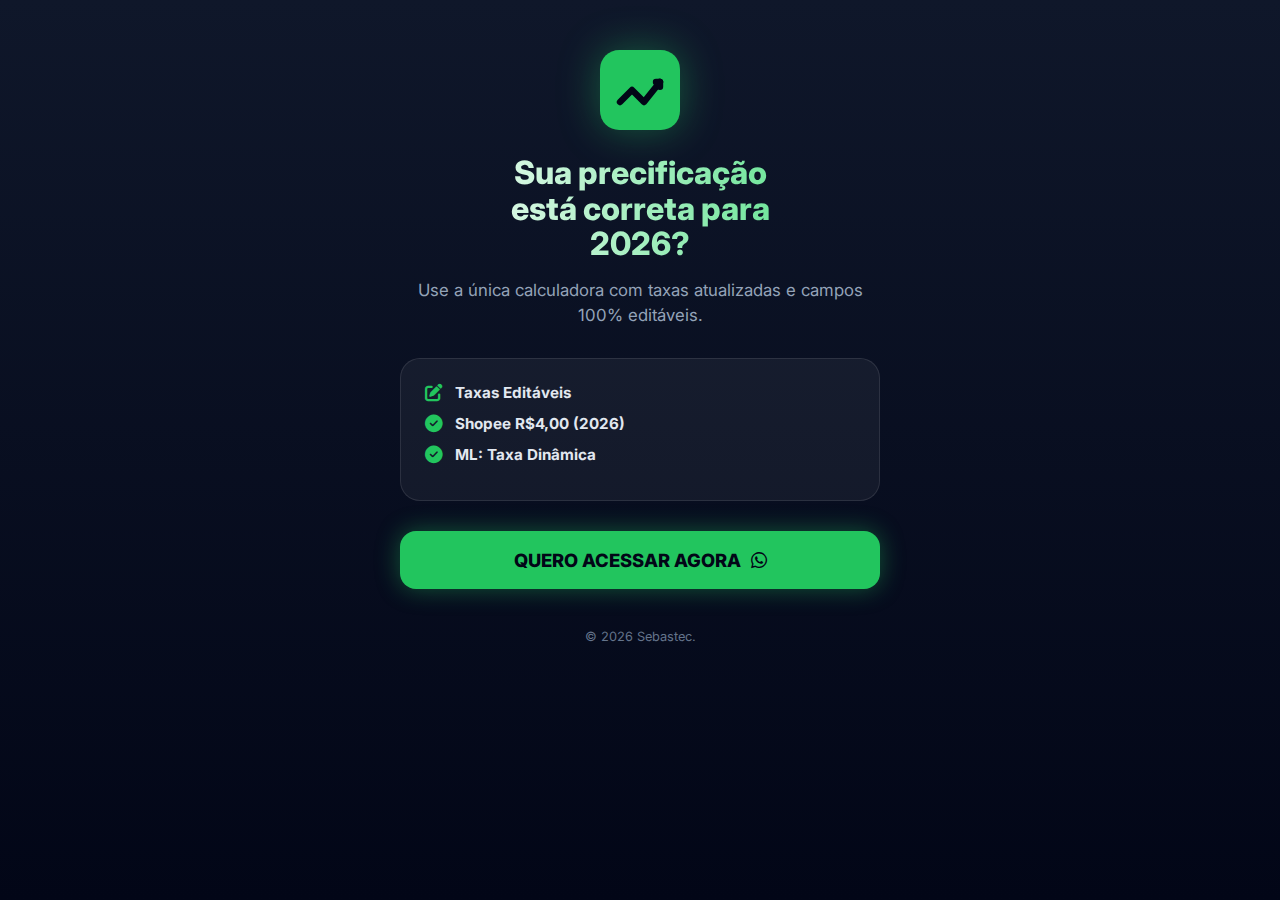
<file: index.html>
<!DOCTYPE html>
<html lang="pt-BR">
<head>
  <meta charset="UTF-8">
  <meta name="viewport" content="width=device-width, initial-scale=1.0, maximum-scale=1.0, user-scalable=no, viewport-fit=cover">
  <title>VendaCerta 2026 | Precificação Exata</title>
  
  <link rel="manifest" href="manifest.json">
  <meta name="theme-color" content="#020617">
  <meta name="apple-mobile-web-app-capable" content="yes">
  <meta name="apple-mobile-web-app-status-bar-style" content="black-translucent">
  
  <link rel="apple-touch-icon" href="icon-192.png">
  <link href="https://fonts.googleapis.com/css2?family=Inter:wght@400;500;600;700;800&display=swap" rel="stylesheet">
  <link rel="stylesheet" href="https://cdnjs.cloudflare.com/ajax/libs/font-awesome/6.5.0/css/all.min.css">

  <style>
    :root {
      --primary: #22c55e;
      --secondary: #0f172a;
      --bg-dark: #020617;
      --card-bg: #ffffff;
      --safe-area-bottom: env(safe-area-inset-bottom);
    }

    * { box-sizing: border-box; font-family: 'Inter', sans-serif; -webkit-tap-highlight-color: transparent; }
    
    body { 
      margin: 0; background: #f1f5f9; color: #1e293b; 
      overflow-x: hidden; overscroll-behavior-y: none; user-select: none; 
    }
    input, select, textarea { user-select: text; }

    /* ================= TELA DE VENDAS ================= */
    #lockScreen {
      display: flex; flex-direction: column; align-items: center; justify-content: flex-start;
      min-height: 100vh;
      background: linear-gradient(180deg, #0f172a 0%, #020617 100%);
      color: white; padding: 20px; overflow-y: auto;
      position: relative; z-index: 9999;
    }

    .sales-container { width: 100%; max-width: 480px; text-align: center; padding-top: 30px; padding-bottom: 40px; }
    .hero-logo { margin-bottom: 20px; animation: float 3s ease-in-out infinite; }
    @keyframes float { 0%, 100% { transform: translateY(0); } 50% { transform: translateY(-10px); } }

    .headline {
      font-size: 2rem; font-weight: 800; line-height: 1.1; margin-bottom: 10px;
      background: linear-gradient(to right, #ffffff, #4ade80);
      -webkit-background-clip: text; -webkit-text-fill-color: transparent;
    }
    .subheadline { color: #94a3b8; font-size: 1.05rem; margin-bottom: 30px; line-height: 1.5; }

    .pain-card {
      background: rgba(255,255,255,0.05); border: 1px solid rgba(255,255,255,0.1);
      border-radius: 20px; padding: 24px; margin-bottom: 30px; text-align: left;
    }
    .pain-item { display: flex; align-items: center; gap: 12px; margin-bottom: 12px; font-size: 0.95rem; color: #e2e8f0; }
    .check-green { color: #22c55e; font-size: 1.1rem; }
    .cross-red { color: #ef4444; font-size: 1.1rem; }

    .btn-buy {
      display: flex; align-items: center; justify-content: center; gap: 10px;
      background: var(--primary); color: #020617;
      padding: 18px; border-radius: 16px;
      font-weight: 800; text-decoration: none; font-size: 1.15rem;
      width: 100%; margin-bottom: 15px;
      box-shadow: 0 0 25px rgba(34, 197, 94, 0.4);
      animation: pulse 2s infinite;
      transition: transform 0.2s;
    }
    .btn-buy:active { transform: scale(0.96); }
    @keyframes pulse { 0% { box-shadow: 0 0 0 0 rgba(34, 197, 94, 0.7); } 70% { box-shadow: 0 0 0 15px rgba(34, 197, 94, 0); } 100% { box-shadow: 0 0 0 0 rgba(34, 197, 94, 0); } }
    
    .guarantee { font-size: 0.8rem; color: #64748b; margin-bottom: 40px; display: block; }

    /* ================= APP ================= */
    #app { display: none; max-width: 600px; margin: 0 auto; padding: 20px 20px calc(20px + var(--safe-area-bottom)) 20px; }
    .card { background: white; border-radius: 24px; padding: 24px 20px; box-shadow: 0 10px 30px -5px rgba(0,0,0,0.05); }

    .input-group label { font-size: 0.85rem; font-weight: 700; color: #475569; margin-bottom: 8px; display: block; }
    input, select {
      width: 100%; padding: 16px; border-radius: 14px; border: 1px solid #e2e8f0;
      font-size: 16px; color: var(--secondary); outline: none; background: #fff; appearance: none;
    }
    .money-input { padding-left: 45px; }
    .input-wrapper { position: relative; }
    .input-wrapper span { position: absolute; left: 16px; top: 50%; transform: translateY(-50%); color: #94a3b8; font-weight: 600; }

    .platform-selector { display: grid; grid-template-columns: 1fr 1fr; gap: 12px; margin-bottom: 24px; }
    .p-btn {
      padding: 16px 10px; border: 1px solid #e2e8f0; border-radius: 16px; background: #f8fafc;
      cursor: pointer; font-weight: 600; color: #64748b; display: flex; flex-direction: column; 
      align-items: center; justify-content: center; gap: 8px; transition: all 0.2s;
    }
    .p-btn.active { border-color: var(--primary); background: #f0fdf4; color: var(--primary); transform: translateY(-2px); box-shadow: 0 4px 12px rgba(34, 197, 94, 0.15); }
    
    .btn-calc {
      width: 100%; background: var(--secondary); color: white; padding: 18px;
      border-radius: 16px; border: none; font-size: 1.1rem; font-weight: 700;
      margin-top: 15px; cursor: pointer;
    }

    /* Campos de Taxa Abertos */
    .fee-row {
      display: grid; grid-template-columns: 1fr 1fr; gap: 15px; 
      background: #f8fafc; padding: 15px; border-radius: 16px; margin-bottom: 20px;
      border: 1px dashed #cbd5e1;
    }
    .fee-row input { border: 1px solid #d1d5db; background: white; }
    .fee-title { grid-column: 1 / -1; font-size: 0.8rem; color: #64748b; margin-bottom: 5px; display: flex; justify-content: space-between; }
    .fee-edit-hint { color: #22c55e; font-weight: 600; font-size: 0.75rem; }

    .info-toggle {
      text-align: center; margin-top: 15px; cursor: pointer; 
      color: #64748b; font-size: 0.85rem; font-weight: 600;
      display: flex; align-items: center; justify-content: center; gap: 6px;
    }
    #rulesCard {
      display: none; background: #f8fafc; padding: 16px; 
      border-radius: 12px; margin-top: 15px; border: 1px solid #e2e8f0;
      font-size: 0.85rem; color: #475569;
    }
    #results { display: none; margin-top: 25px; border-top: 2px dashed #e2e8f0; padding-top: 25px; animation: slideUp 0.4s ease; }
    #adminPanel { margin-top: 40px; padding: 20px; background: #fff; border-radius: 16px; border: 2px dashed #cbd5e1; }
    @keyframes slideUp { from { opacity: 0; transform: translateY(20px); } to { opacity: 1; transform: translateY(0); } }
  </style>
</head>
<body>

  <div id="lockScreen">
    <div class="sales-container">
      <div class="hero-logo">
        <svg width="80" height="80" viewBox="0 0 100 100" fill="none" xmlns="http://www.w3.org/2000/svg" style="filter: drop-shadow(0 0 20px rgba(34,197,94,0.4));">
          <rect width="100" height="100" rx="24" fill="#22c55e"/>
          <path d="M25 65L40 50L55 65L75 40" stroke="#020617" stroke-width="8" stroke-linecap="round" stroke-linejoin="round"/>
          <path d="M70 40H75V46" stroke="#020617" stroke-width="8" stroke-linecap="round" stroke-linejoin="round"/>
        </svg>
      </div>
      <h1 class="headline">Sua precificação<br>está correta para<br>2026?</h1>
      <p class="subheadline">Use a única calculadora com taxas atualizadas e campos 100% editáveis.</p>
      <div class="pain-card">
        <div class="pain-item"><i class="fa-solid fa-pen-to-square check-green"></i> <strong>Taxas Editáveis</strong></div>
        <div class="pain-item"><i class="fa-solid fa-check-circle check-green"></i> <strong>Shopee R$4,00 (2026)</strong></div>
        <div class="pain-item"><i class="fa-solid fa-check-circle check-green"></i> <strong>ML: Taxa Dinâmica</strong></div>
      </div>
      <a href="https://wa.me/5527999553035?text=Quero%20acessar%20a%20Calculadora" target="_blank" class="btn-buy">
         QUERO ACESSAR AGORA <i class="fa-brands fa-whatsapp"></i>
      </a>
      <footer style="margin-top: 40px; color: #64748b; font-size: 0.8rem;"><p>&copy; 2026 Sebastec.</p></footer>
    </div>
  </div>

  <div id="app">
    <header style="text-align: center; margin-bottom: 25px;">
        <svg width="140" height="40" viewBox="0 0 180 50" fill="none" xmlns="http://www.w3.org/2000/svg">
            <rect x="0" y="5" width="40" height="40" rx="10" fill="#22c55e"/>
            <path d="M10 28L16 22L22 28L30 18" stroke="white" stroke-width="3" stroke-linecap="round" stroke-linejoin="round"/>
            <path d="M28 18H30V20" stroke="white" stroke-width="3" stroke-linecap="round" stroke-linejoin="round"/>
            <text x="50" y="32" font-family="'Inter', sans-serif" font-weight="800" font-size="22" fill="#0f172a">Venda<tspan fill="#22c55e">Certa</tspan></text>
        </svg>
    </header>

    <div class="card">
      <div class="platform-selector">
        <div class="p-btn active" onclick="setPlatform('shopee')" data-platform="shopee">
          <i class="fa-solid fa-bag-shopping"></i> Shopee
        </div>
        <div class="p-btn" onclick="setPlatform('ml')" data-platform="ml">
          <i class="fa-solid fa-handshake"></i> M. Livre
        </div>
        <div class="p-btn" onclick="setPlatform('amazon')" data-platform="amazon">
          <i class="fa-brands fa-amazon"></i> Amazon
        </div>
        <div class="p-btn" onclick="setPlatform('magalu')" data-platform="magalu">
          <i class="fa-solid fa-store"></i> Magalu
        </div>
      </div>

      <div id="dynamicOptions" style="margin-bottom: 15px;"></div>

      <div class="fee-row">
        <div class="fee-title">
          <span>Taxas Aplicadas</span>
          <span class="fee-edit-hint"><i class="fa-solid fa-pen"></i> Editável</span>
        </div>
        <div class="input-group" style="margin:0">
          <label>Comissão (%)</label>
          <input type="number" id="feeComm" placeholder="0">
        </div>
        <div class="input-group" style="margin:0">
          <label>Fixo (R$)</label>
          <input type="number" id="feeFixed" placeholder="Auto">
        </div>
      </div>

      <div class="input-group">
        <label>Custo Produto + Emb.</label>
        <div class="input-wrapper"><span>R$</span><input type="number" id="custo" class="money-input" placeholder="0,00" step="0.01"></div>
      </div>

      <div style="display: grid; grid-template-columns: 1fr 1fr; gap: 15px; margin-top: 15px;">
        <div class="input-group"><label>Margem (%)</label><input type="number" id="margem" placeholder="30" value="30"></div>
        <div class="input-group"><label>Imposto (%)</label><input type="number" id="imposto" placeholder="4" value="4"></div>
      </div>

      <div class="input-group" id="freteContainer" style="display:none; margin-top: 15px;">
        <label>Custo Frete (Seller)</label>
        <div class="input-wrapper"><span>R$</span><input type="number" id="frete" class="money-input" placeholder="0,00"></div>
      </div>

      <button class="btn-calc" onclick="calcular()">CALCULAR</button>

      <div class="info-toggle" onclick="toggleRules()"><i class="fa-solid fa-circle-question"></i> Entenda o cálculo 2026</div>
      
      <div id="rulesCard">
        <h4><i class="fa-solid fa-robot" style="color:#22c55e"></i> Inteligência da Calculadora:</h4>
        <ul>
          <li><strong>Campos Editáveis:</strong> Os valores de taxa acima são preenchidos automaticamente com o padrão 2026, mas você pode alterá-los livremente.</li>
          <li><strong>Shopee:</strong> Padrão R$ 4,00 fixo.</li>
          <li><strong>Mercado Livre:</strong> Se o campo "Fixo" estiver vazio (Auto), o sistema calcula a taxa dinâmica (R$ 6,25 a R$ 6,75) baseada no preço final.</li>
        </ul>
      </div>

      <div id="results">
        <div style="text-align: center; margin-bottom: 20px;">
          <small style="color:#64748b">Venda por este preço:</small>
          <h1 id="resPreco" style="font-size: 2.5rem; color:#0f172a; margin: 5px 0;">R$ 0,00</h1>
          <span id="badgeLucro" style="background:#dcfce7; color:#166534; padding: 5px 15px; border-radius: 20px; font-weight:700; font-size:0.9rem;">Lucro: R$ 0,00</span>
        </div>
        <div style="background:#f8fafc; padding:15px; border-radius:15px; display:grid; gap:10px; font-size:0.9rem; color:#64748b;">
          <div style="display:flex; justify-content:space-between;"><span>Taxas</span><strong id="resTaxas" style="color:#334155">R$ 0,00</strong></div>
          <div style="display:flex; justify-content:space-between;"><span>Imposto</span><strong id="resImposto" style="color:#334155">R$ 0,00</strong></div>
          <div style="display:flex; justify-content:space-between;"><span>Custo</span><strong id="resCusto" style="color:#334155">R$ 0,00</strong></div>
          <div id="rowFrete" style="display:none; justify-content:space-between;"><span>Frete</span><strong id="resFrete" style="color:#334155">R$ 0,00</strong></div>
        </div>
      </div>
    </div>

    <div id="adminPanel" style="display:none;">
      <h3>Painel Admin</h3>
      <input type="text" id="tokenName" placeholder="Nome" onkeyup="generateLink()" style="margin-bottom:10px; width: 100%; padding: 10px;">
      <input type="text" id="finalLink" readonly onclick="copyLink()" style="background:#f1f5f9; color:#64748b; width: 100%; padding: 10px;">
    </div>

    <footer style="text-align: center; margin-top: 40px; color: #94a3b8; font-size: 0.8rem;"><p>&copy; 2026 Sebastec.</p></footer>
  </div>

  <script>
    if ('serviceWorker' in navigator) { window.addEventListener('load', () => navigator.serviceWorker.register('./sw.js')); }

    const FEES = {
      shopee: { padrao: { comm: 14, fixed: 4.00 }, frete_gratis: { comm: 20, fixed: 4.00 } },
      ml: { classico: { comm: 11.5 }, premium: { comm: 16.5 } },
      amazon: { individual: { comm: 15, fixed: 2.00 }, profissional: { comm: 15, fixed: 0.00 } },
      magalu: { padrao: { comm: 16, fixed: 3.00 } }
    };
    
    const VALID_TOKENS = ["ADMIN", "LIBERADO123", "CLIENTEVIP"];
    let currentPlatform = 'shopee';
    const urlParams = new URLSearchParams(window.location.search);
    const userToken = urlParams.get('token');

    if(userToken==='ADMIN'){ document.getElementById('lockScreen').style.display='none'; document.getElementById('app').style.display='block'; document.getElementById('adminPanel').style.display='block'; generateLink(); } 
    else if(VALID_TOKENS.includes(userToken)){ document.getElementById('lockScreen').style.display='none'; document.getElementById('app').style.display='block'; }

    function toggleRules() {
      const card = document.getElementById('rulesCard');
      card.style.display = (card.style.display === 'none' || card.style.display === '') ? 'block' : 'none';
    }

    function setPlatform(p){
      currentPlatform = p;
      document.querySelectorAll('.p-btn').forEach(b=>b.classList.remove('active'));
      document.querySelector(`.p-btn[data-platform="${p}"]`).classList.add('active');
      
      const opts = document.getElementById('dynamicOptions');
      const frete = document.getElementById('freteContainer');
      opts.innerHTML=''; frete.style.display='none';
      
      // Select HTML Generation
      if(p==='shopee'){ opts.innerHTML=`<select id="subOption" onchange="updateFees()"><option value="padrao">Padrão</option><option value="frete_gratis">Frete Grátis</option></select>`; } 
      else if(p==='ml'){ opts.innerHTML=`<select id="subOption" onchange="updateFees()"><option value="classico">Clássico</option><option value="premium">Premium</option></select>`; frete.style.display='block'; } 
      else if(p==='amazon'){ opts.innerHTML=`<select id="subOption" onchange="updateFees()"><option value="individual">Individual</option><option value="profissional">Profissional</option></select>`; }
      
      updateFees(); // Preenche os inputs com o padrão
    }

    function updateFees() {
      let sub = document.getElementById('subOption') ? document.getElementById('subOption').value : 'padrao';
      let commInput = document.getElementById('feeComm');
      let fixedInput = document.getElementById('feeFixed');

      if(currentPlatform === 'shopee') {
        commInput.value = FEES.shopee[sub].comm;
        fixedInput.value = FEES.shopee[sub].fixed;
      } else if (currentPlatform === 'ml') {
        commInput.value = FEES.ml[sub].comm;
        fixedInput.value = ""; // Deixa vazio para indicar 'Auto'
      } else if (currentPlatform === 'amazon') {
        commInput.value = FEES.amazon[sub].comm;
        fixedInput.value = FEES.amazon[sub].fixed;
      } else if (currentPlatform === 'magalu') {
        commInput.value = FEES.magalu.padrao.comm;
        fixedInput.value = FEES.magalu.padrao.fixed;
      }
    }

    function calcular(){
      const custo = parseFloat(document.getElementById('custo').value);
      const margem = parseFloat(document.getElementById('margem').value);
      const imposto = parseFloat(document.getElementById('imposto').value) || 0;
      
      // PEGA OS VALORES DOS INPUTS ABERTOS
      let comm = parseFloat(document.getElementById('feeComm').value) || 0;
      let fixedVal = document.getElementById('feeFixed').value; // Pega string para checar se está vazio
      let fixed = parseFloat(fixedVal) || 0;
      
      let fSeller = parseFloat(document.getElementById('frete').value) || 0;

      if(!custo || !margem) return alert("Preencha Custo e Margem");

      // === CÁLCULO GERAL ===
      // Se for ML e o campo fixo estiver VAZIO, calcula dinâmico.
      // Se tiver valor, usa o valor (Override).
      let isMLAuto = (currentPlatform === 'ml' && fixedVal === ""); 
      
      // Estimativa inicial para ML Auto
      if (isMLAuto) fixed = 6.75; 

      let numerator = custo + (custo * (margem / 100)) + fixed + fSeller;
      let divisor = 1 - ((comm + imposto) / 100);
      
      if(divisor <= 0) return alert("Taxas excedem 100%");
      let preco = numerator / divisor;

      // Refinamento ML Auto
      if (isMLAuto && fSeller === 0) {
        if(preco < 29) fixed = 6.25;
        else if(preco < 50) fixed = 6.50;
        else if(preco < 79) fixed = 6.75;
        else { fixed = 0; alert("Passou de R$79. Insira o custo do frete grátis."); }
        
        // Recalcula com a taxa correta
        numerator = custo + (custo * (margem / 100)) + fixed + fSeller;
        preco = numerator / divisor;
      }

      // Detalhamento
      let taxTotal = (preco * (comm / 100)) + fixed + fSeller;
      
      // Ajuste Mínimo Amazon (Se não foi editado manualmente)
      if (currentPlatform === 'amazon' && taxTotal < (1.00 + fixed) && fixedVal !== "") {
         // Lógica simples: se o usuário digitou a taxa, confiamos nele. 
         // Se fosse automático, aplicaríamos a regra de R$1. 
         // Aqui, como o campo é aberto, assumimos o cálculo direto.
      }

      const taxImp = preco * (imposto / 100);
      const lucro = preco - custo - taxTotal - taxImp;

      document.getElementById('resPreco').innerText = preco.toLocaleString('pt-BR',{style:'currency',currency:'BRL'});
      document.getElementById('badgeLucro').innerText = `Lucro: ${lucro.toLocaleString('pt-BR',{style:'currency',currency:'BRL'})}`;
      document.getElementById('badgeLucro').style.background = lucro > 0 ? '#dcfce7' : '#fee2e2';
      document.getElementById('badgeLucro').style.color = lucro > 0 ? '#166534' : '#991b1b';
      document.getElementById('resTaxas').innerText = taxTotal.toLocaleString('pt-BR',{style:'currency',currency:'BRL'});
      document.getElementById('resImposto').innerText = taxImp.toLocaleString('pt-BR',{style:'currency',currency:'BRL'});
      document.getElementById('resCusto').innerText = custo.toLocaleString('pt-BR',{style:'currency',currency:'BRL'});
      const rf = document.getElementById('rowFrete');
      rf.style.display = fSeller > 0 ? 'flex' : 'none';
      if(fSeller > 0) document.getElementById('resFrete').innerText=fSeller.toLocaleString('pt-BR',{style:'currency',currency:'BRL'});
      document.getElementById('results').style.display='block';
    }

    function generateLink(){ const n=document.getElementById('tokenName').value.toUpperCase()||"CLIENTE"; document.getElementById('finalLink').value=`${window.location.href.split('?')[0]}?token=${n}`; }
    function copyLink(){ const c=document.getElementById('finalLink'); c.select(); navigator.clipboard.writeText(c.value); alert("Copiado!"); }

    setPlatform('shopee');
  </script>
</body>
</html>
</file>
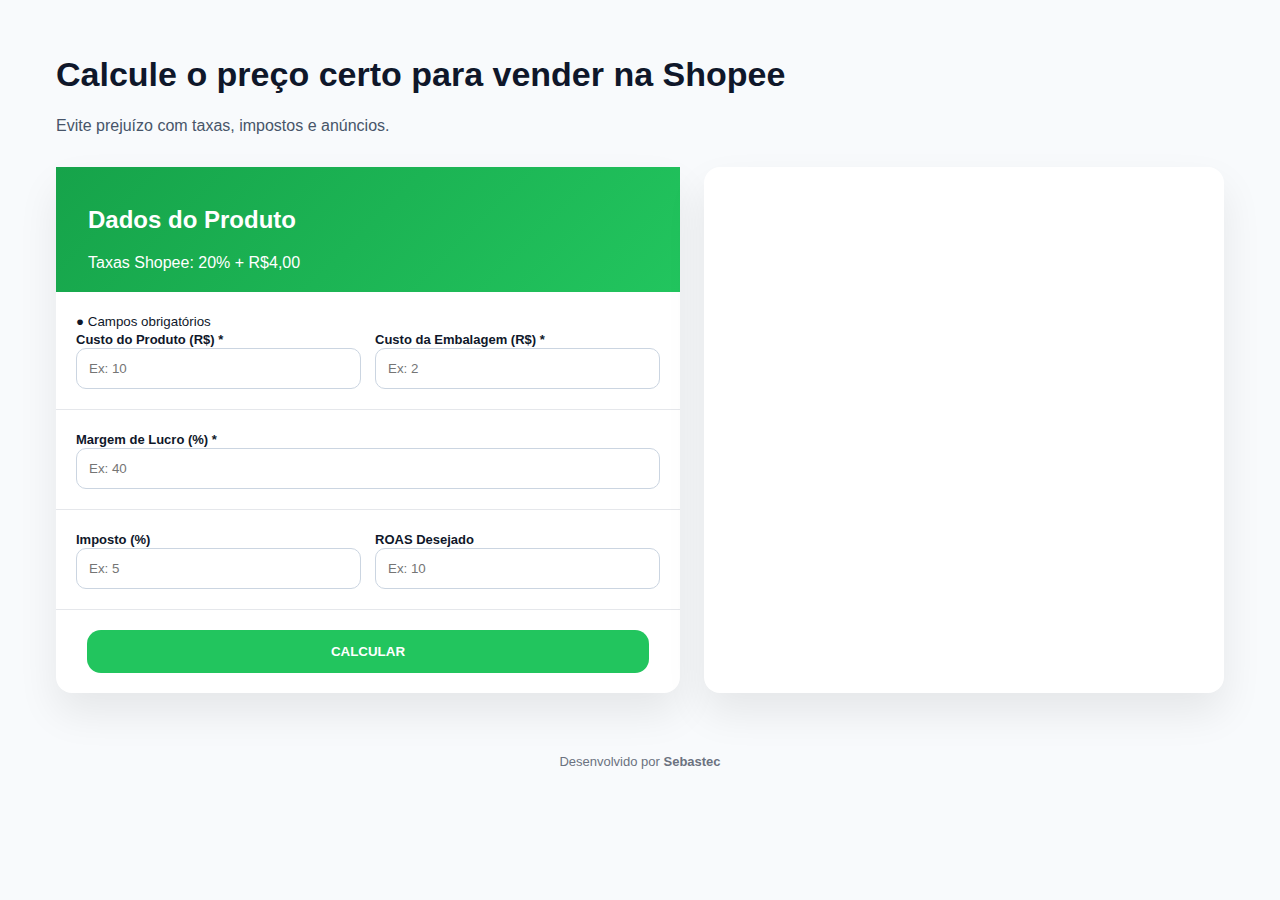
<file: app/index.html>
<!DOCTYPE html>
<html lang="pt-BR">
<head>
  <meta charset="UTF-8">
  <meta name="viewport" content="width=device-width, initial-scale=1.0">
  <title>VendaCerta | Calculadora Shopee</title>
  <link rel="manifest" href="/manifest.json">
  <!-- PWA -->
<link rel="manifest" href="/manifest.json">
<meta name="theme-color" content="#16a34a">
<meta name="apple-mobile-web-app-capable" content="yes">
<meta name="apple-mobile-web-app-status-bar-style" content="default">
<meta name="apple-mobile-web-app-title" content="VendaCerta">

<!-- iOS Icon -->
<link rel="apple-touch-icon" href="/icons/icon-512.png">

<meta name="theme-color" content="#22c55e">
<link rel="manifest" href="/manifest.json">
<meta name="theme-color" content="#16a34a">
<link rel="apple-touch-icon" href="/icons/icon-512.png">


  <link rel="stylesheet" href="css/style.css">
  <link href="https://fonts.googleapis.com/css2?family=Inter:wght@400;600;700;800&display=swap" rel="stylesheet">
  <link rel="stylesheet" href="https://cdnjs.cloudflare.com/ajax/libs/font-awesome/6.5.0/css/all.min.css">
</head>
<body>

<section class="page">

  <!-- HERO -->
  <header class="hero">
    <h1>Calcule o preço certo para vender na Shopee</h1>
    <p>Evite prejuízo com taxas, impostos e anúncios.</p>
  </header>

  <!-- CALCULADORA -->
  <section class="calculator two-columns">

    <!-- ================= FORMULÁRIO ================= -->
    <div class="card form-card">

      <div class="card-header green">
        <i class="fa-solid fa-dollar-sign"></i>
        <div>
          <h2>Dados do Produto</h2>
          <span>Taxas Shopee: 20% + R$4,00</span>
        </div>
      </div>

      <div class="section">
        <small class="obg">● Campos obrigatórios</small>

        <div class="grid">
          <div>
            <label>Custo do Produto (R$) *</label>
            <input type="number" id="produto" placeholder="Ex: 10">
          </div>
          <div>
            <label>Custo da Embalagem (R$) *</label>
            <input type="number" id="embalagem" placeholder="Ex: 2">
          </div>
        </div>
      </div>

      <!-- CAMPO DINÂMICO (COMPATÍVEL COM SEU JS) -->
      <div class="section">
        <label id="dynamicLabel">Margem de Lucro (%) *</label>
        <input type="number" id="dynamicInput" placeholder="Ex: 40">
      </div>

      <div class="section">
        <div class="grid">
          <div>
            <label>Imposto (%)</label>
            <input type="number" id="imposto" placeholder="Ex: 5">
          </div>
          <div>
            <label>ROAS Desejado</label>
            <input type="number" id="roas" placeholder="Ex: 10">
          </div>
        </div>
      </div>

      <button type="button" onclick="calcular()">CALCULAR</button>
    </div>

    <!-- ================= RESULTADO ================= -->
    <div class="card result-card-panel">

      <!-- LOADING -->
      <div id="loading" class="loading" style="display:none;">
        <div class="spinner"></div>
        <p>Calculando...</p>
      </div>

      <!-- RESULTADO FINAL -->
      <div id="resultado" style="display:none">

        <div class="price-box">
          <span>PREÇO PARA CADASTRAR NA SHOPEE</span>
          <h3 id="resPreco">R$ 0,00</h3>
          <div class="badge-success" id="badgeLucro">
            Lucro Real: <strong id="resLucro">R$ 0,00</strong>
          </div>
        </div>

        <div class="detail">
          <div>
            <span>Custo Produto</span>
            <strong id="dProduto">R$ 0,00</strong>
          </div>
          <div>
            <span>Embalagem</span>
            <strong id="dEmbalagem">R$ 0,00</strong>
          </div>
          <div>
            <span>Taxas Shopee</span>
            <strong id="dTaxas">R$ 0,00</strong>
          </div>
        </div>

        <div class="total">
          <span>Lucro Líquido</span>
          <strong id="resLucroFinal">R$ 0,00</strong>
        </div>

        <div class="alert" id="alerta" style="display:none;">
          ⚠️ Atenção: lucro negativo
        </div>

      </div>
    </div>

  </section>
</section>
<footer class="footer">
  <p>Desenvolvido por <strong>Sebastec</strong></p>
</footer>


<script src="js/script.js"></script>
</body>
</html>
</file>
<file: app/css/style.css>
* {
  box-sizing: border-box;
  font-family: 'Inter', sans-serif;
}

body {
  margin: 0;
  background: #f8fafc;
  color: #0f172a;
}

.page {
  max-width: 1200px;
  margin: auto;
  padding: 32px 16px;
}

.hero {
  margin-bottom: 32px;
}

.hero h1 {
  font-size: 34px;
  font-weight: 800;
  color: #0f172a;
}

.hero p {
  color: #475569;
}

.two-columns {
  display: grid;
  grid-template-columns: 1.2fr 1fr;
  gap: 24px;
}

@media (max-width: 900px) {
  .two-columns {
    grid-template-columns: 1fr;
  }
}

.card {
  background: white;
  border-radius: 16px;
  box-shadow: 0 20px 40px rgba(0,0,0,.08);
}

.card-header {
  display: flex;
  gap: 12px;
  padding: 20px;
  color: white;
}

.card-header.green {
  background: linear-gradient(135deg,#16a34a,#22c55e);
}

.section {
  padding: 20px;
  border-bottom: 1px solid #e5e7eb;
}

.grid {
  display: grid;
  grid-template-columns: 1fr 1fr;
  gap: 14px;
}

label {
  font-size: 13px;
  font-weight: 600;
}

input {
  width: 100%;
  padding: 12px;
  border-radius: 10px;
  border: 1px solid #cbd5e1;
}

button {
  width: 90%;
  margin: 20px auto;
  display: block;
  padding: 14px;
  border-radius: 14px;
  background: #22c55e;
  border: none;
  color: white;
  font-weight: 700;
  cursor: pointer;
}

.result-card-panel {
  padding: 24px;
  position: sticky;
  top: 24px;
}

.price-box {
  text-align: center;
  padding: 24px;
  border-radius: 14px;
  border: 1px solid #e5e7eb;
}

.price-box h3 {
  font-size: 36px;
  margin: 10px 0;
}

.badge-success {
  display: inline-block;
  background: #22c55e;
  color: white;
  padding: 6px 14px;
  border-radius: 999px;
  font-size: 13px;
}

.detail div,
.total {
  display: flex;
  justify-content: space-between;
  padding: 12px 0;
}

.loading {
  text-align: center;
  padding: 60px;
  display: none;
}

.spinner {
  width: 48px;
  height: 48px;
  border: 4px solid #e5e7eb;
  border-top: 4px solid #22c55e;
  border-radius: 50%;
  animation: spin 1s linear infinite;
  margin: auto;
}

@keyframes spin {
  to { transform: rotate(360deg); }
}

.alert {
  display: none;
  background: #fee2e2;
  color: #991b1b;
  padding: 12px;
  border-radius: 10px;
  margin-top: 12px;
}
/* ===== RESULTADO – ANIMAÇÕES MODERNAS ===== */
.resultados {
  display: none;
  opacity: 0;
  transform: translateY(12px);
  transition: all 0.45s cubic-bezier(.4,0,.2,1);
}

.resultados.show {
  display: grid;
  opacity: 1;
  transform: translateY(0);
}

.result-card strong {
  transition: transform 0.25s ease, color 0.25s ease;
}

.result-card.pulse strong {
  color: #16a34a;
  transform: scale(1.06);
}
/* ===== LAYOUT GRID (DESKTOP) ===== */
.calculator-grid {
  max-width: 1200px;
  margin: auto;
  display: grid;
  grid-template-columns: 1fr;
  gap: 24px;
}

/* Desktop */
@media (min-width: 1024px) {
  .calculator-grid {
    grid-template-columns: 1.1fr 0.9fr;
    align-items: flex-start;
  }
}

/* ===== COLUNA RESULTADOS ===== */
.result-column {
  position: relative;
}

.result-panel {
  background: white;
  border-radius: 16px;
  padding: 22px;
  box-shadow: 0 20px 40px rgba(0,0,0,.12);
  display: none;
}

.result-panel h3 {
  margin-bottom: 16px;
  font-size: 18px;
  color: #0F172A;
}

/* =========================
   MOBILE FIRST (até 768px)
========================= */
@media (max-width: 768px) {

  /* REMOVE SCROLL LATERAL */
  html, body {
    max-width: 100%;
    overflow-x: hidden;
  }

  /* PÁGINA */
  .page {
    padding: 16px;
  }

  /* HERO */
  .hero h1 {
    font-size: 22px;
    line-height: 1.3;
  }

  .hero p {
    font-size: 14px;
  }

  /* CALCULADORA EM 1 COLUNA */
  .calculator.two-columns {
    display: flex;
    flex-direction: column;
    gap: 16px;
  }

  /* CARDS */
  .card {
    width: 100%;
    min-width: unset;
    padding: 16px;
  }

  /* HEADER DO CARD */
  .card-header {
    padding: 14px;
  }

  .card-header h2 {
    font-size: 16px;
  }

  .card-header span {
    font-size: 12px;
  }

  /* GRID VIRA COLUNA */
  .grid {
    display: flex;
    flex-direction: column;
    gap: 12px;
  }

  /* INPUTS */
  input {
    width: 100%;
    font-size: 15px;
    padding: 12px;
  }

  /* BOTÃO */
  button {
    width: 100%;
    padding: 14px;
    font-size: 16px;
  }

  /* RESULTADO */
  .price-box {
    padding: 16px;
    text-align: center;
  }

  .price-box span {
    font-size: 12px;
  }

  .price-box h3 {
    font-size: 32px;
    margin: 10px 0;
  }

  .badge-success {
    font-size: 13px;
    padding: 8px 14px;
    border-radius: 999px;
  }

  /* DETALHAMENTO */
  .detail div {
    display: flex;
    justify-content: space-between;
    font-size: 14px;
  }

  /* TOTAL */
  .total {
    font-size: 16px;
    padding: 14px;
  }

  /* ALERTA */
  .alert {
    font-size: 13px;
    padding: 12px;
  }

  /* LOADING */
  .loading {
    padding: 30px 0;
  }
}

/* =========================
   MOBILE APP EXPERIENCE
========================= */
@media (max-width: 768px) {

  /* BOTÃO FIXO NO RODAPÉ */
  .form-card button {
    position: fixed;
    bottom: 12px;
    left: 12px;
    right: 12px;
    z-index: 100;
    border-radius: 14px;
    box-shadow: 0 10px 25px rgba(0,0,0,.15);
  }

  /* ESPAÇO PRA NÃO COBRIR CONTEÚDO */
  .form-card {
    padding-bottom: 90px;
  }

  /* RESULTADO ANIMADO */
  #resultado {
    animation: slideUp .5s ease forwards;
  }

  @keyframes slideUp {
    from {
      opacity: 0;
      transform: translateY(30px);
    }
    to {
      opacity: 1;
      transform: translateY(0);
    }
  }

  /* LOADING CENTRALIZADO */
  .loading {
    display: flex;
    flex-direction: column;
    align-items: center;
    justify-content: center;
    min-height: 220px;
  }

  .spinner {
    width: 42px;
    height: 42px;
    border: 4px solid #e5e7eb;
    border-top: 4px solid #22c55e;
    border-radius: 50%;
    animation: spin 1s linear infinite;
    margin-bottom: 12px;
  }

  @keyframes spin {
    to { transform: rotate(360deg); }
  }

  /* PREÇO MAIS IMPACTANTE */
  .price-box h3 {
    font-size: 36px;
    font-weight: 800;
    letter-spacing: -1px;
  }

}
.footer-dev {
  text-align: center;
  padding: 16px 10px;
  font-size: 13px;
  color: #6b7280; /* cinza moderno */
  margin-top: 40px;
}

.footer-dev strong {
  color: #16a34a; /* verde padrão do app */
  font-weight: 600;
}

/* FOOTER */
.footer {
  text-align: center;
  padding: 16px;
  font-size: 13px;
  color: #6b7280;
}

/* MOBILE APP FEEL */
@media (max-width: 768px) {

  body {
    background: #f3f4f6;
    overscroll-behavior: none;
  }

  .page {
    padding-bottom: 24px;
  }

  .calculator {
    display: flex;
    flex-direction: column;
    gap: 16px;
  }

  .card {
    border-radius: 18px;
    box-shadow: 0 8px 24px rgba(0,0,0,0.08);
  }

  button {
    height: 56px;
    font-size: 16px;
    border-radius: 14px;
  }

  .price-box h3 {
    font-size: 36px;
  }
}
</file>
